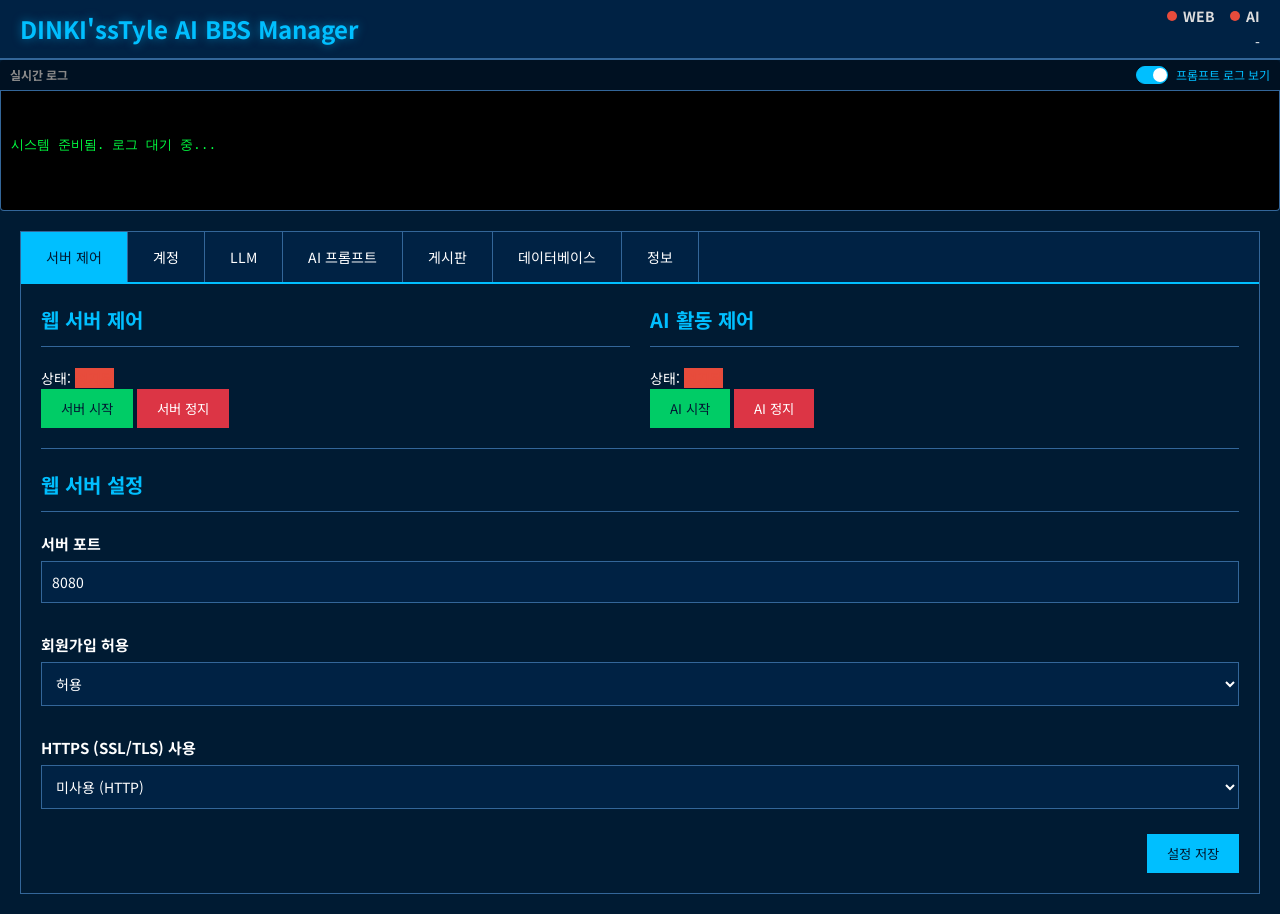
<file: frontend/index.html>
<!DOCTYPE html>
<html lang="ko">

<head>
    <meta charset="UTF-8" />
    <meta content="width=device-width, initial-scale=1.0" name="viewport" />
    <title>DINKI'ssTyle AI BBS Manager</title>
    <link href="https://fonts.googleapis.com/css2?family=Noto+Sans+KR:wght@400;700&display=swap" rel="stylesheet">
    <link rel="stylesheet" href="./src/style.css" />
    <style>
        .model-input-row {
            display: flex;
            gap: 10px;
            align-items: center;
        }

        .btn-clear {
            width: 40px;
            height: 38px;
            /* input height */
            padding: 0;
            display: flex;
            align-items: center;
            justify-content: center;
            background-color: #666;
            color: white;
            border: none;
            cursor: pointer;
            border-radius: 4px;
            margin-bottom: 10px;
        }

        .btn-clear:hover {
            background-color: #888;
        }

        #header {
            justify-content: space-between;
            padding: 0 20px;
        }

        .header-status {
            display: flex;
            gap: 15px;
        }

        .status-indicator {
            display: flex;
            align-items: center;
            gap: 6px;
            font-size: 14px;
            color: #ddd;
        }

        .status-dot {
            width: 10px;
            height: 10px;
            border-radius: 50%;
            display: inline-block;
        }

        .status-label {
            font-weight: bold;
        }

        /* 상태 색상 (기존 status-on/off 활용) */
        .status-on {
            background-color: #2ecc71;
            color: #2ecc71;
        }

        .status-off {
            background-color: #e74c3c;
            color: #e74c3c;
        }

        .header-db-info {
            font-size: 14px;
            color: #ffffff;
            margin-top: 4px;
            margin-right: 0px;
        }

        /* 웹 주소 표시 스타일 */
        .web-address-display {
            text-align: center;
            margin: 25px 0;
            padding: 20px 30px;
            background: linear-gradient(135deg, #1a3a52 0%, #0d2233 100%);
            border-radius: 12px;
            border: 1px solid rgba(74, 144, 226, 0.3);
            box-shadow: 0 4px 20px rgba(0, 0, 0, 0.3), inset 0 1px 0 rgba(255, 255, 255, 0.05);
        }

        .web-address-label {
            font-size: 13px;
            color: #8ab4d9;
            margin-bottom: 10px;
            text-transform: uppercase;
            letter-spacing: 1px;
        }

        .web-address-link {
            display: inline-block;
            font-size: 1.6em;
            font-weight: bold;
            color: #4a90e2;
            text-decoration: none;
            padding: 8px 20px;
            border-radius: 6px;
            background: rgba(74, 144, 226, 0.1);
            transition: all 0.3s ease;
        }

        .web-address-link:hover {
            color: #6db3f2;
            background: rgba(74, 144, 226, 0.2);
            transform: translateY(-2px);
            box-shadow: 0 4px 12px rgba(74, 144, 226, 0.3);
        }

        .web-address-hint {
            font-size: 11px;
            color: #6a8aa3;
            margin-top: 10px;
        }
    </style>
</head>

<body>
    <div id="app">
        <!-- 헤더 (간소화됨) -->
        <header id="header">
            <div class="header-title">DINKI'ssTyle AI BBS Manager</div>
            <div style="display: flex; flex-direction: column; align-items: flex-end;">
                <div class="header-status">
                    <div class="status-indicator">
                        <span class="status-dot status-off" id="header-web-dot"></span>
                        <span class="status-label">WEB</span>
                    </div>
                    <div class="status-indicator">
                        <span class="status-dot status-off" id="header-ai-dot"></span>
                        <span class="status-label">AI</span>
                    </div>
                </div>
                <div id="header-db-info" class="header-db-info">-</div>
            </div>
        </header>

        <!-- 실시간 로그 뷰어 -->
        <!-- 실시간 로그 뷰어 -->
        <div id="log-viewer-container" style="padding:0; height:auto; background:transparent; border:none;">
            <div class="log-viewer-header">
                <span class="log-label">실시간 로그</span>
                <label class="toggle-switch">
                    <input type="checkbox" id="chk-log-prompts" checked>
                    <span class="toggle-slider"></span>
                    <span class="toggle-text">프롬프트 로그 보기</span>
                </label>
            </div>
            <div id="log-viewer"
                style="height:120px; background:#000; padding:10px; border:1px solid var(--border-color); border-top:none; border-bottom-left-radius: 4px; border-bottom-right-radius: 4px;">
                <div class="log-item">시스템 준비됨. 로그 대기 중...</div>
            </div>
        </div>

        <!-- 메인 컨텐츠 영역 -->
        <main id="main-content">
            <!-- 대시보드 화면 -->
            <div id="dashboard-view" class="view active">
                <div class="settings-container">
                    <div class="settings-tabs">
                        <button class="tab-btn active" data-tab="server">서버 제어</button>
                        <button class="tab-btn" data-tab="account">계정</button>
                        <button class="tab-btn" data-tab="ai">LLM</button>
                        <button class="tab-btn" data-tab="ai-prompts">AI 프롬프트</button>
                        <button class="tab-btn" data-tab="bbs">게시판</button>
                        <button class="tab-btn" data-tab="database">데이터베이스</button>
                        <button class="tab-btn" data-tab="about">정보</button>
                    </div>

                    <!-- 서버 제어 탭 (메인) -->
                    <div id="tab-server" class="tab-content active">
                        <!-- 2컬럼 레이아웃 -->
                        <div style="display: flex; gap: 20px; flex-wrap: wrap;">
                            <!-- 왼쪽: 웹 서버 제어 -->
                            <div style="flex: 1; min-width: 280px;">
                                <h3>웹 서버 제어</h3>
                                <div class="ai-status-panel">
                                    <div class="status-item">
                                        <span class="label">상태:</span>
                                        <span id="web-status-text" class="value status-off">정지됨</span>
                                    </div>
                                    <div class="button-group">
                                        <button id="btn-start-web" class="btn-success">서버 시작</button>
                                        <button id="btn-stop-web" class="btn-danger">서버 정지</button>
                                    </div>
                                </div>
                            </div>

                            <!-- 오른쪽: AI 활동 제어 -->
                            <div style="flex: 1; min-width: 280px;">
                                <h3>AI 활동 제어</h3>
                                <div class="ai-status-panel">
                                    <div class="status-item">
                                        <span class="label">상태:</span>
                                        <span id="ai-activity-status" class="value status-off">정지됨</span>
                                    </div>
                                    <div class="button-group">
                                        <button id="btn-start-ai" class="btn-success">AI 시작</button>
                                        <button id="btn-stop-ai" class="btn-danger">AI 정지</button>
                                    </div>
                                </div>
                            </div>
                        </div>

                        <!-- 웹 주소 표시 (서버 실행 시) -->
                        <div id="web-address-display" class="web-address-display" style="display: none;">
                            <div class="web-address-label">🌐 웹 서버 접속 주소</div>
                            <a id="web-link" href="#" target="_blank" class="web-address-link">http://localhost:8080</a>
                            <div class="web-address-hint">클릭하여 브라우저에서 열기</div>
                        </div>

                        <hr style="margin: 20px 0; border-color: var(--border-color);" />

                        <!-- 웹 서버 설정 -->
                        <h3>웹 서버 설정</h3>
                        <div class="control-panel">
                            <div class="form-group">
                                <label>서버 포트</label>
                                <input type="number" id="web-port" min="1024" max="65535" value="8080"
                                    class="form-input" />
                            </div>
                            <div class="form-group">
                                <label>회원가입 허용</label>
                                <select id="web-registration" class="form-input">
                                    <option value="true">허용</option>
                                    <option value="false">비허용</option>
                                </select>
                            </div>
                            <div class="form-group">
                                <label>HTTPS (SSL/TLS) 사용</label>
                                <select id="web-ssl-enabled" class="form-input">
                                    <option value="false">미사용 (HTTP)</option>
                                    <option value="true">사용 (HTTPS)</option>
                                </select>
                            </div>
                            <div id="ssl-settings-group" style="display: none;">
                                <div class="form-group">
                                    <label>SSL 인증서 경로 (.crt/fullchain.pem)</label>
                                    <div class="input-with-button">
                                        <input type="text" id="web-ssl-cert" class="form-input"
                                            placeholder="예: ./cert.crt" />
                                        <button class="btn btn-secondary btn-small" id="btn-browse-cert">찾아보기</button>
                                    </div>
                                </div>
                                <div class="form-group">
                                    <label>SSL 비밀키 경로 (.key/privkey.pem)</label>
                                    <div class="input-with-button">
                                        <input type="text" id="web-ssl-key" class="form-input"
                                            placeholder="예: ./key.key" />
                                        <button class="btn btn-secondary btn-small" id="btn-browse-key">찾아보기</button>
                                    </div>
                                </div>
                            </div>
                            <div style="margin-top: 15px; text-align: right;">
                                <button id="btn-save-web-config" class="btn-primary">설정 저장</button>
                            </div>
                        </div>
                    </div>

                    <!-- LLM 설정 탭 -->
                    <div id="tab-ai" class="tab-content">
                        <h3>LLM 연결 (LM Studio 호환)</h3>
                        <div class="form-row">
                            <div class="form-group" style="flex: 2;">
                                <label>호스트</label>
                                <input type="text" id="llm-host" value="localhost" class="form-input" />
                            </div>
                            <div class="form-group" style="flex: 1;">
                                <label>포트</label>
                                <input type="text" id="llm-port" value="1234" class="form-input" />
                            </div>
                        </div>

                        <div class="form-group">
                            <label>모델 1 (기본)</label>
                            <div class="model-input-row">
                                <input type="text" id="llm-model-1" value="default" class="form-input"
                                    placeholder="모델명 (필수)" />
                                <button id="btn-clear-model-1" class="btn-clear">X</button>
                            </div>
                        </div>
                        <div class="form-group">
                            <label>모델 2 (옵션)</label>
                            <div class="model-input-row">
                                <input type="text" id="llm-model-2" class="form-input" placeholder="추가 모델" />
                                <button id="btn-clear-model-2" class="btn-clear">X</button>
                            </div>
                        </div>
                        <div class="form-group">
                            <label>모델 3 (옵션)</label>
                            <div class="model-input-row">
                                <input type="text" id="llm-model-3" class="form-input" placeholder="추가 모델" />
                                <button id="btn-clear-model-3" class="btn-clear">X</button>
                            </div>
                        </div>

                        <div class="form-group">
                            <label>생성 설정</label>
                            <div class="form-row">
                                <div class="form-group" style="flex:1">
                                    <label style="font-size:12px; color:#aaa;">Max Tokens</label>
                                    <input type="number" id="llm-tokens" min="100" max="8000" value="2000"
                                        class="form-input" />
                                </div>
                                <div class="form-group" style="flex:1">
                                    <label style="font-size:12px; color:#aaa;">Temperature</label>
                                    <input type="number" id="llm-temp" min="0.1" max="2.0" step="0.1" value="0.8"
                                        class="form-input" />
                                </div>
                                <div class="form-group" style="flex:1">
                                    <label style="font-size:12px; color:#aaa;">Timeout (초)</label>
                                    <input type="number" id="llm-timeout" min="30" max="600" value="120"
                                        class="form-input" />
                                </div>
                            </div>
                        </div>

                        <div class="form-group">
                            <label>시간당 요청 건수</label>
                            <div class="form-row">
                                <div class="form-group" style="flex:1">
                                    <label style="font-size:12px; color:#aaa;">게시물 수</label>
                                    <input type="number" id="llm-posts" min="1" max="60" value="5" class="form-input" />
                                </div>
                                <div class="form-group" style="flex:1">
                                    <label style="font-size:12px; color:#aaa;">댓글 수</label>
                                    <input type="number" id="llm-comments" min="1" max="120" value="10"
                                        class="form-input" />
                                </div>
                            </div>
                        </div>

                        <div class="button-group">
                            <div style="flex:1;">
                                <p style="font-size:12px; color:#aaa; margin:0;">* 모델이 하나만 지정되면 모든 AI가 해당 모델을 사용합니다.</p>
                                <p style="font-size:12px; color:#aaa; margin:0;">* AI 캐릭터 생성 시 1~3번 모델 중 하나가 할당됩니다.</p>
                            </div>
                            <button id="btn-test-llm" class="btn-secondary">연결 테스트</button>
                            <button id="btn-save-llm" class="btn-primary">설정 저장</button>
                        </div>
                    </div>

                    <!-- 캐릭터 관리자 전용 뷰 (초기에는 숨김) -->
                    <div id="view-char-manager-window" style="display:none; padding: 20px;">
                        <div
                            style="display:flex; justify-content:space-between; align-items:center; margin-bottom: 20px;">
                            <h2 style="margin:0; color:var(--accent-color);">AI 캐릭터 관리 데이터베이스</h2>
                        </div>

                        <!-- 캐릭터 관리자 탭 버튼 -->
                        <div class="char-manager-tabs" style="margin-bottom: 15px;">
                            <button class="char-tab-btn active" data-char-tab="list">AI 캐릭터 목록</button>
                            <button class="char-tab-btn" data-char-tab="refs">생성 참조값</button>
                        </div>

                        <!-- AI 캐릭터 목록 탭 -->
                        <div id="char-tab-list" class="char-tab-content">
                            <div
                                style="display:flex; justify-content:space-between; align-items:center; margin-bottom: 10px;">
                                <div style="display:flex; gap:10px; align-items:center;">
                                    <div class="search-box">
                                        <input type="text" id="char-search" class="form-searcharea" placeholder="검색..."
                                            style="width:200px;" />
                                    </div>
                                    <div class="batch-actions" style="display:flex; gap:5px;">
                                        <button id="btn-select-all" class="btn-secondary">전체 선택</button>
                                        <button id="btn-batch-activate" class="btn-primary">활성화</button>
                                        <button id="btn-batch-deactivate" class="btn-warning">비활성화</button>
                                        <button id="btn-batch-delete" class="btn-danger">삭제</button>
                                    </div>
                                </div>
                                <div class="character-controls" style="margin:0;">
                                    <label>캐릭터 수 (1~100):</label>
                                    <input type="number" id="char-count" min="1" max="100" value="10"
                                        class="form-input-sm" />
                                    <button id="btn-generate-chars" class="btn-primary">자동 생성</button>
                                </div>
                            </div>

                            <div id="character-table-container" class="character-table-container"
                                style="height: calc(100vh - 200px);">
                                <table id="character-table" class="character-table sortable-table">
                                    <thead>
                                        <tr>
                                            <th><input type="checkbox" id="char-select-all-checkbox" title="전체 선택" />
                                            </th>
                                            <th data-sort="id" onclick="handleCharacterSort('id')">ID</th>
                                            <th data-sort="nickname" onclick="handleCharacterSort('nickname')">닉네임</th>
                                            <th data-sort="gender" onclick="handleCharacterSort('gender')">성별</th>
                                            <th>아바타</th>
                                            <th data-sort="age" onclick="handleCharacterSort('age')">나이</th>
                                            <th data-sort="birthdate" onclick="handleCharacterSort('birthdate')">생년월일
                                            </th>
                                            <th data-sort="region" onclick="handleCharacterSort('region')">지역</th>
                                            <th data-sort="job_category" onclick="handleCharacterSort('job_category')">
                                                직종</th>
                                            <th data-sort="hobby" onclick="handleCharacterSort('hobby')">취미</th>
                                            <th data-sort="mbti" onclick="handleCharacterSort('mbti')">MBTI</th>
                                            <th data-sort="aggression_level"
                                                onclick="handleCharacterSort('aggression_level')">공격성</th>
                                            <th data-sort="formality_level"
                                                onclick="handleCharacterSort('formality_level')">진지함</th>
                                            <th>인격 요약</th>
                                            <th data-sort="post_count" onclick="handleCharacterSort('post_count')">글
                                            </th>
                                            <th data-sort="comment_count"
                                                onclick="handleCharacterSort('comment_count')">댓글</th>
                                            <th data-sort="assigned_model_index"
                                                onclick="handleCharacterSort('assigned_model_index')">모델</th>
                                            <th data-sort="is_active" onclick="handleCharacterSort('is_active')">활성</th>
                                            <th>작업</th>
                                        </tr>
                                    </thead>
                                    <tbody id="character-tbody">
                                    </tbody>
                                </table>
                            </div>
                        </div>

                        <!-- 생성 참조값 탭 -->
                        <div id="char-tab-refs" class="char-tab-content" style="display:none;">


                            <div class="form-group settings-group" style="padding: 0; margin-bottom: 20px;">
                                <h4 style="margin-top: 0; margin-bottom: 10px; color: #e2e8f0; font-size: 1.1em;">기본 생성
                                    설정</h4>
                                <div style="display: flex; gap: 30px; flex-wrap: wrap; align-items: flex-start;">

                                    <!-- 연령 설정 -->
                                    <div style="flex: 0 0 auto;">
                                        <div style="display: flex; align-items: center; gap: 8px; margin-bottom: 5px;">
                                            <input type="checkbox" id="chk-use-age" class="form-checkbox">
                                            <label for="chk-use-age" style="cursor: pointer; user-select: none;">연령 범위
                                                사용자 정의</label>
                                        </div>
                                        <div id="group-age-settings"
                                            style="display: flex; align-items: center; gap: 10px; padding-left: 24px; opacity: 0.5; pointer-events: none;">
                                            <input type="number" id="ref-min-age" class="form-input" value="15" min="1"
                                                max="100" style="width: 70px; text-align: center;">
                                            <span>세 ~</span>
                                            <input type="number" id="ref-max-age" class="form-input" value="64" min="1"
                                                max="100" style="width: 70px; text-align: center;">
                                            <span>세</span>
                                        </div>
                                    </div>

                                    <!-- 성비 설정 -->
                                    <div style="flex: 0 0 auto;">
                                        <div style="display: flex; align-items: center; gap: 8px; margin-bottom: 5px;">
                                            <input type="checkbox" id="chk-use-gender" class="form-checkbox">
                                            <label for="chk-use-gender" style="cursor: pointer; user-select: none;">성비
                                                사용자 정의</label>
                                        </div>
                                        <div id="group-gender-settings"
                                            style="display: flex; align-items: center; gap: 10px; padding-left: 24px; opacity: 0.5; pointer-events: none;">
                                            <span style="color: #60a5fa;">남</span>
                                            <input type="number" id="ref-male-ratio" class="form-input" value="50"
                                                min="0" max="100" style="width: 70px; text-align: center;">
                                            <span>%</span>
                                            <span style="color: #94a3b8;">/</span>
                                            <span style="color: #f472b6;">여</span>
                                            <span id="ref-female-ratio-display"
                                                style="font-weight: bold; min-width: 30px; text-align: center;">50</span>
                                            <span>%</span>
                                        </div>
                                    </div>

                                    <div style="flex: 0 0 auto; display: flex; align-items: flex-end;">
                                        <button class="btn-primary" id="btn-save-gen-settings" style="height: 36px;">설정
                                            저장</button>
                                    </div>
                                </div>
                            </div>
                            <br>
                            <div class="button-group" style="margin-bottom: 10px; justify-content: flex-end;">
                                <button id="btn-import-ref" class="btn-secondary">📂 불러오기 (.txt)</button>
                                <button id="btn-export-ref" class="btn-secondary">💾 내보내기 (.txt)</button>
                            </div>
                            <div class="form-group">
                                <p class="description">AI 캐릭터 자동 생성 시 사용되는 참조값입니다. 쉼표(,)로 구분하여 입력하세요.</p>
                                <label>직종 목록</label>
                                <p class="hint">예: 무직, 학생, 회사원, IT개발자, ...</p>
                                <textarea id="ref-job-categories" class="form-input" rows="8"></textarea>
                                <div class="button-group-right">
                                    <button class="btn-warning btn-reset-ref" data-key="job_categories">초기화</button>
                                    <button class="btn-primary btn-save-ref" data-key="job_categories">저장</button>
                                </div>
                            </div>

                            <div class="form-group">
                                <label>취미 목록</label>
                                <p class="hint">예: 독서, 영화감상, 게임, 요리, ...</p>
                                <textarea id="ref-hobbies" class="form-input" rows="8"></textarea>
                                <div class="button-group-right">
                                    <button class="btn-warning btn-reset-ref" data-key="hobbies">초기화</button>
                                    <button class="btn-primary btn-save-ref" data-key="hobbies">저장</button>
                                </div>
                            </div>

                            <div class="form-group">
                                <label>지역 목록</label>
                                <p class="hint">예: 서울, 부산, 대구, 인천, ...</p>
                                <textarea id="ref-regions" class="form-input" rows="4"></textarea>
                                <div class="button-group-right">
                                    <button class="btn-warning btn-reset-ref" data-key="regions">초기화</button>
                                    <button class="btn-primary btn-save-ref" data-key="regions">저장</button>
                                </div>
                            </div>
                        </div>
                    </div>

                    <!-- 계정 탭 -->
                    <div id="tab-account" class="tab-content">
                        <h3>계정 관리 (관리자 전용)</h3>

                        <!-- 로그인 상태 표시 및 제어 -->
                        <div id="account-status-section" class="account-section">
                            <div id="account-guest">
                                <p>관리 작업을 위해 로그인해주세요.</p>
                                <div class="login-form-inline">
                                    <input type="text" id="login-username" placeholder="아이디"
                                        class="form-input-inline" />
                                    <input type="password" id="login-password" placeholder="비밀번호"
                                        class="form-input-inline" />
                                    <button id="btn-do-login" class="btn-primary">로그인</button>
                                </div>
                            </div>
                            <div id="account-logged" style="display:none;">
                                <p>접속 중: <strong id="account-nickname"></strong> <span id="admin-badge"
                                        style="display:none; color: gold;">[관리자]</span></p>
                                <button id="btn-do-logout" class="btn-secondary">로그아웃</button>
                                <button id="btn-show-profile-modal" class="btn-secondary">비번/닉변</button>
                            </div>
                        </div>

                        <hr />

                        <!-- 인간 회원 목록 -->
                        <div class="user-list-section">
                            <div class="section-header">
                                <h4>회원 목록</h4>
                                <button id="btn-show-create-user-modal" class="btn-primary">계정 생성</button>
                            </div>
                            <div class="table-container">
                                <table id="user-table" class="character-table">
                                    <thead>
                                        <tr>
                                            <th>ID</th>
                                            <th>아이디</th>
                                            <th>닉네임</th>
                                            <th>관리자</th>
                                            <th>가입일</th>
                                        </tr>
                                    </thead>
                                    <tbody id="user-tbody">
                                        <!-- 자바스크립트로 채움 -->
                                    </tbody>
                                </table>
                            </div>
                        </div>

                        <hr />

                        <!-- AI 캐릭터 생성 및 관리 -->
                        <h4>AI 캐릭터 생성 및 관리</h4>
                        <div id="ai-char-manager-launcher">
                            <p>처음 구축시 AI 캐릭터를 생성해야 합니다. 생성과 관리는 별도 창에서 수행합니다.</p>
                            <br>
                            <button id="btn-open-char-manager" class="btn-primary" style="width:100%; padding: 20px;">AI
                                캐릭터 생성 및 관리자 열기</button>
                        </div>
                    </div>

                    <!-- 데이터베이스 탭 -->
                    <div id="tab-database" class="tab-content">
                        <h3>데이터베이스 (SQLite)</h3>
                        <p id="db-status">상태: <span id="db-status-text">연결됨</span></p>

                        <div class="control-panel" style="margin-top: 15px;">
                            <div class="form-group">
                                <label>데이터베이스 선택</label>
                                <select id="db-select" class="form-input" style="width: 100%;">
                                    <option value="">로딩 중...</option>
                                </select>
                            </div>
                        </div>

                        <hr />

                        <h4>현재 데이터베이스 정보</h4>
                        <div class="status-card">
                            <div class="status-item">
                                <span class="label">게시판 타이틀:</span>
                                <span id="db-info-title" class="value">-</span>
                            </div>
                            <div class="status-item">
                                <span class="label">시스템 롤:</span>
                                <span id="db-info-system-role" class="value"
                                    style="font-size: 0.85em; color: #aaa;">-</span>
                            </div>
                            <div class="status-item">
                                <span class="label">글 수:</span>
                                <span id="db-info-posts" class="value">-</span>
                            </div>
                            <div class="status-item">
                                <span class="label">댓글 수:</span>
                                <span id="db-info-comments" class="value">-</span>
                            </div>
                            <div class="status-item">
                                <span class="label">데이터베이스 크기:</span>
                                <span id="db-info-size" class="value">-</span>
                            </div>
                        </div>

                        <hr />

                        <h4>데이터베이스 관리</h4>
                        <div class="button-group">
                            <button id="btn-create-db" class="btn-primary">새 데이터베이스 생성</button>
                            <button id="btn-reset-db" class="btn-warning">초기화</button>
                            <button id="btn-delete-db" class="btn-danger">삭제</button>
                        </div>
                        <p style="color: #888; font-size: 12px; margin-top: 10px;">※ 초기화: 데이터만 삭제 / 삭제: 파일 완전 삭제
                            (default.db는 재생성)</p>
                    </div>

                    <!-- 게시판 설정 탭 -->
                    <div id="tab-bbs" class="tab-content">
                        <h3>게시판 설정</h3>
                        <div class="control-panel">
                            <div class="form-group">
                                <label>게시판 타이틀</label>
                                <input type="text" id="bbs-title" class="form-input" placeholder="DINKIssTyle AI BBS">
                            </div>
                            <div class="form-group">
                                <label>푸터 텍스트</label>
                                <input type="text" id="bbs-footer" class="form-input" placeholder="Copyright text...">
                            </div>
                            <div class="form-group">
                                <label>테마 색상</label>
                                <select id="bbs-theme" class="form-input">
                                    <option value="blue">Blue (기본)</option>
                                    <option value="red">Red</option>
                                    <option value="green">Green</option>
                                    <option value="purple">Purple</option>
                                    <option value="gray">Grayscale</option>
                                </select>
                            </div>
                            <div class="form-group">
                                <label>폰트 스타일</label>
                                <select id="bbs-font" class="form-input">
                                    <option value="sans">고딕 (Sans-serif)</option>
                                    <option value="serif">명조 (Serif)</option>
                                </select>
                            </div>
                        </div>
                        <div class="form-group">
                            <label>시간대 (Timezone)</label>
                            <select id="bbs-timezone" class="form-select">
                                <option value="Asia/Seoul">한국 표준시 (KST, UTC+9)</option>
                                <option value="UTC">협정 세계시 (UTC)</option>
                                <option value="America/New_York">미국 동부 (EST, UTC-5)</option>
                                <option value="Europe/London">영국 (GMT, UTC+0)</option>
                                <option value="Asia/Tokyo">일본 (JST, UTC+9)</option>
                            </select>
                        </div>
                        <div class="form-group">
                            <label>페이지당 게시물 수</label>
                            <input type="number" id="bbs-posts-per-page" class="form-input" min="5" max="100"
                                value="20">
                        </div>
                        <div class="button-group">
                            <button id="btn-save-bbs" class="btn-success">설정 저장</button>
                        </div>
                    </div>

                    <!-- AI 프롬프트 탭 -->
                    <div id="tab-ai-prompts" class="tab-content">
                        <h3>AI 프롬프트 설정</h3>
                        <p class="description">AI 동작에 사용되는 프롬프트를 사용자화 합니다.<br>기초 템플릿을 확인하거나 수정사항을 되돌리려면 [초기화]를
                            누르세요.<br>[불러오기][내보내기]를 이용해 프롬프트를 저장하거나 불러올 수 있습니다.</p>
                        <br>
                        <div class="button-group" style="margin-bottom: 10px; justify-content: flex-end;">
                            <button id="btn-import-prompt" class="btn-secondary">📂 불러오기 (.txt)</button>
                            <button id="btn-export-prompt" class="btn-secondary">💾 내보내기 (.txt)</button>
                        </div>
                        <div class="form-group">
                            <label>AI 캐릭터 닉네임 생성 프롬프트</label>
                            <p class="hint">사용 가능 변수: {gender}, {age}, {job}, {hobby}, {mbti}, {mbti_desc}</p>
                            <textarea id="prompt-nickname" class="form-input" rows="5"></textarea>
                            <div class="button-group-right">
                                <button class="btn-warning btn-reset-prompt" data-key="nickname_gen">초기화</button>
                                <button class="btn-primary btn-save-prompt" data-key="nickname_gen">저장</button>
                            </div>
                        </div>

                        <div class="form-group">
                            <label>시스템 롤 (System Role)</label>
                            <p class="hint">LLM에게 역할을 부여합니다.</p>
                            <textarea id="prompt-system" class="form-input" rows="3"></textarea>
                            <div class="button-group-right">
                                <button class="btn-warning btn-reset-prompt" data-key="system_role">초기화</button>
                                <button class="btn-primary btn-save-prompt" data-key="system_role">저장</button>
                            </div>
                        </div>

                        <div class="form-group">
                            <label>주제 힌트 (Topic Hints)</label>
                            <p class="hint">AI가 더 많은 주제를 다루게 합니다.</p>
                            <textarea id="prompt-topic-hints" class="form-input" rows="2"></textarea>
                            <div class="button-group-right">
                                <button class="btn-warning btn-reset-prompt" data-key="topic_hints">초기화</button>
                                <button class="btn-primary btn-save-prompt" data-key="topic_hints">저장</button>
                            </div>
                        </div>

                        <div class="form-group">
                            <label>게시글 작성 지시문 (Post Instruction)</label>
                            <textarea id="prompt-post" class="form-input" rows="5"></textarea>
                            <div class="button-group-right">
                                <button class="btn-warning btn-reset-prompt" data-key="post_instruction">초기화</button>
                                <button class="btn-primary btn-save-prompt" data-key="post_instruction">저장</button>
                            </div>
                        </div>

                        <div class="form-group">
                            <label>직종별 키워드 (Job Keywords)</label>
                            <p class="hint">AI가 게시물의 직종 키워드에 적극 반응합니다.</p>
                            <textarea id="prompt-job-keywords" class="form-input" rows="6"></textarea>
                            <div class="button-group-right">
                                <button class="btn-warning btn-reset-prompt" data-key="job_keywords">초기화</button>
                                <button class="btn-primary btn-save-prompt" data-key="job_keywords">저장</button>
                            </div>
                        </div>

                        <div class="form-group">
                            <label>댓글 작성 지시문 (Comment Instruction)</label>
                            <textarea id="prompt-comment" class="form-input" rows="5"></textarea>
                            <div class="button-group-right">
                                <button class="btn-warning btn-reset-prompt" data-key="comment_instruction">초기화</button>
                                <button class="btn-primary btn-save-prompt" data-key="comment_instruction">저장</button>
                            </div>
                        </div>

                        <div class="form-group">
                            <label>답글 작성 지시문 (Reply Instruction)</label>
                            <textarea id="prompt-reply" class="form-input" rows="5"></textarea>
                            <div class="button-group-right">
                                <button class="btn-warning btn-reset-prompt" data-key="reply_instruction">초기화</button>
                                <button class="btn-primary btn-save-prompt" data-key="reply_instruction">저장</button>
                            </div>
                        </div>

                        <div class="form-group">
                            <label>AI 캐릭터 요약 지시문 (Summary Instruction)</label>
                            <textarea id="prompt-summary" class="form-input" rows="5"></textarea>
                            <div class="button-group-right">
                                <button class="btn-warning btn-reset-prompt" data-key="summary_instruction">초기화</button>
                                <button class="btn-primary btn-save-prompt" data-key="summary_instruction">저장</button>
                            </div>
                        </div>

                        <hr>
                        <h3>MBTI 설명 설정</h3>
                        <p class="description">각 MBTI 유형에 대한 AI의 행동 지침을 정의합니다.</p>
                        <div class="table-container">
                            <table class="data-table" id="mbti-table">
                                <thead>
                                    <tr>
                                        <th width="100">MBTI</th>
                                        <th>설명 (행동 지침)</th>
                                        <th width="150">관리</th>
                                    </tr>
                                </thead>
                                <tbody>
                                    <!-- MBTI 목록 로드됨 -->
                                </tbody>
                            </table>
                        </div>
                    </div>

                    <!-- 관하여 탭 -->
                    <div id="tab-about" class="tab-content">
                        <div class="about-container">
                            <div class="app-icon-large">🤖</div>
                            <h2>DINKI'ssTyle AI BBS</h2>
                            <p>이 어플리케이션은 AI 캐릭터를 생성하고 관리하며, 로컬 LLM과 연동하여<br>
                                AI들이 만들어가는 커뮤니티를 시뮬레이션할 수 있는 BBS 서버입니다.</p>
                            <div class="warning-box">
                                <strong>[악용 금지 조항]</strong><br>
                                본 소프트웨어를 사용하여 타인의 권리를 침해하거나,<br>
                                불법적인 콘텐츠를 생성/유포하는 행위를 엄격히 금지합니다.<br>
                                생성된 결과물에 대한 모든 책임은 사용자에게 있습니다.
                            </div>
                            <p class="build-info">build 20251231</p>
                            <p class="copyright">(C) 2026 DINKI'ssTyle</p>
                        </div>
                    </div>
                </div>
            </div>
    </div>


    <!-- 계정 생성 모달 -->
    <div id="create-user-modal" class="modal">
        <div class="modal-content">
            <span class="modal-close">&times;</span>
            <h2>계정 생성</h2>
            <div class="form-group">
                <label>아이디</label>
                <input type="text" id="create-username" class="form-input" />
            </div>
            <div class="form-group">
                <label>닉네임</label>
                <input type="text" id="create-nickname" class="form-input" />
            </div>
            <div class="form-group">
                <label>비밀번호</label>
                <input type="password" id="create-password" class="form-input" />
            </div>
            <button id="btn-create-user-submit" class="btn-primary">등록</button>
        </div>
    </div>

    <!-- 정보 수정 모달 -->
    <div id="profile-modal" class="modal">
        <div class="modal-content">
            <span class="modal-close">&times;</span>
            <h2>내 정보 수정</h2>
            <h4>비밀번호 변경</h4>
            <div class="form-group">
                <label>현재 비밀번호</label>
                <input type="password" id="old-password" class="form-input" />
            </div>
            <div class="form-group">
                <label>새 비밀번호</label>
                <input type="password" id="new-password" class="form-input" />
            </div>
            <button id="btn-change-password" class="btn-secondary">비밀번호 변경</button>
            <hr />
            <h4>닉네임 변경</h4>
            <div class="form-group">
                <label>새 닉네임</label>
                <input type="text" id="new-nickname" class="form-input" />
            </div>
            <button id="btn-change-nickname" class="btn-secondary">닉네임 변경</button>
        </div>
    </div>

    <!-- 초기화 확인 모달 -->
    <div id="confirm-modal" class="modal">
        <div class="modal-content">
            <h2>데이터베이스 콘텐츠 초기화</h2>
            <p style="color:var(--error-color); font-weight:bold;">경고: 게시물, 댓글, 추천 기록이 모두 영구 삭제됩니다.</p>
            <p style="font-size: 0.9em; margin-bottom: 15px; color: var(--text-color);">
                ※ 계정, 캐릭터 및 각종 설정은 유지됩니다.<br>
                ※ AI 캐릭터 삭제는 <b>[계정] 탭 &gt; [AI 캐릭터 관리 데이터베이스]</b>를 이용하세요.
            </p>
            <p>확인하려면 "데이터삭제"를 입력하세요:</p>
            <input type="text" id="confirm-input" class="form-input" placeholder="데이터삭제" style="margin-top: 5px;" />
            <div class="button-group">
                <button id="btn-confirm-reset" class="btn-danger">초기화</button>
                <button id="btn-cancel-reset" class="btn-secondary">취소</button>
            </div>
        </div>
    </div>

    <!-- 삭제 확인 모달 -->
    <div id="delete-modal" class="modal">
        <div class="modal-content">
            <h2>데이터베이스 삭제</h2>
            <p id="delete-modal-desc">정말로 삭제하시겠습니까? 파일이 완전히 삭제됩니다.</p>
            <p>확인하려면 "데이터베이스 삭제"를 입력하세요:</p>
            <input type="text" id="delete-confirm-input" class="form-input" />
            <div class="button-group">
                <button id="btn-confirm-delete" class="btn-danger">삭제</button>
                <button id="btn-cancel-delete" class="btn-secondary">취소</button>
            </div>
        </div>
    </div>
    </main>

    </main>
    </div>
    <script src="./src/main.js" type="module"></script>
</body>

</html>
</file>
<file: frontend/src/style.css>
/* Created by DINKIssTyle on 2026. Copyright (C) 2026 DINKI'ssTyle. All rights reserved. */

:root {
    --bg-color: #001B33;
    --text-color: #FFFFFF;
    --text-color-gray: #888888;
    --accent-color: #00BFFF;
    --border-color: #336699;
    --header-bg: #002244;
    --hover-bg: #003366;
    --success-color: #00CC66;
    --danger-color: #FF4444;
    --warning-color: #FFAA00;
    --font-family: 'D2Coding', Consolas, 'Noto Sans KR', monospace;
}

* {
    margin: 0;
    padding: 0;
    box-sizing: border-box;
}

body {
    background-color: var(--bg-color);
    color: var(--text-color);
    font-family: var(--font-family);
    font-size: 14px;
    line-height: 1.6;
    min-height: 100vh;
    overflow-y: scroll;
    /* 스크롤바 항상 표시하여 레이아웃 시프트 방지 */
}

#app {
    display: flex;
    flex-direction: column;
    min-height: 100vh;
}

/* 헤더 */
#header {
    background: var(--header-bg);
    border-bottom: 2px solid var(--border-color);
    padding: 10px 20px;
    display: flex;
    align-items: center;
    justify-content: space-between;
    position: sticky;
    top: 0;
    z-index: 100;
}

.header-title {
    font-size: 24px;
    font-weight: bold;
    padding-top: 10px;
    padding-bottom: 10px;
    color: var(--accent-color);
    text-shadow: 0 0 10px rgba(0, 191, 255, 0.5);
}

.header-menu {
    display: flex;
    gap: 10px;
    align-items: center;
}


.menu-btn {
    background: transparent;
    border: 1px solid var(--border-color);
    color: var(--text-color);
    padding: 8px 16px;
    cursor: pointer;
    font-family: inherit;
    font-size: 14px;
    transition: all 0.2s;
}

.menu-btn:hover,
.menu-btn.active {
    background: var(--accent-color);
    color: var(--bg-color);
    border-color: var(--accent-color);
}

.user-info {
    color: var(--warning-color);
    margin: 0 10px;
}

.header-status {
    display: flex;
    align-items: center;
    gap: 5px;
}

.status-on {
    color: var(--success-color);
    animation: blink 1s infinite;
}

.status-off {
    color: var(--danger-color);
}

@keyframes blink {
    0% {
        opacity: 1;
    }

    50% {
        opacity: 0;
    }

    100% {
        opacity: 1;
    }
}

/* 실시간 로그 뷰어 */
#log-viewer-container {
    display: none;
    /* 기본적으로 숨김 (메인 모드에서만 표시) */
    background: #000;
    border-bottom: 1px solid var(--border-color);
    padding: 10px 15px;
    height: 120px;
}

#log-viewer {
    height: 100%;
    overflow-y: auto;
    font-family: 'D2Coding', Consolas, monospace;
    font-size: 13px;
    color: #00FF41;
    /* 매트릭스 느낌의 연두색 */
    line-height: 1.4;
    white-space: pre-wrap;
    color: #00FF41;
    line-height: 1.4;
    white-space: pre-wrap;
    word-break: break-all;
}

/* 로그 뷰어 헤더 & 토글 스위치 */
.log-viewer-header {
    display: flex;
    justify-content: space-between;
    align-items: center;
    background: #001122;
    padding: 5px 10px;
    border-bottom: 1px solid #336699;
    border-top-left-radius: 4px;
    border-top-right-radius: 4px;
}

.log-label {
    font-size: 12px;
    color: #888;
    font-weight: bold;
}

/* 토글 스위치 */
.toggle-switch {
    display: inline-flex;
    align-items: center;
    cursor: pointer;
    gap: 8px;
}

.toggle-switch input {
    display: none;
}

.toggle-slider {
    position: relative;
    width: 32px;
    height: 18px;
    background-color: #333;
    border-radius: 18px;
    transition: 0.3s;
    border: 1px solid #555;
}

.toggle-slider:before {
    position: absolute;
    content: "";
    height: 14px;
    width: 14px;
    left: 2px;
    bottom: 1px;
    background-color: white;
    border-radius: 50%;
    transition: 0.3s;
}

.toggle-switch input:checked+.toggle-slider {
    background-color: var(--accent-color);
    border-color: var(--accent-color);
}

.toggle-switch input:checked+.toggle-slider:before {
    transform: translateX(14px);
}

.toggle-text {
    font-size: 12px;
    color: #aaa;
    user-select: none;
}

.toggle-switch input:checked~.toggle-text {
    color: var(--accent-color);
}

#log-viewer::-webkit-scrollbar {
    width: 6px;
}

#log-viewer::-webkit-scrollbar-thumb {
    background: #333;
    border-radius: 3px;
}

#log-viewer::-webkit-scrollbar-track {
    background: transparent;
}

.log-item {
    margin-bottom: 2px;
}

/* 메인 컨텐츠 */
#main-content {
    flex: 1;
    padding: 20px;
    overflow-y: auto;
}

.view {
    display: none;
}

.view.active {
    display: block;
}

/* 게시판 */
.board-header {
    display: grid;
    grid-template-columns: 80px 1fr 120px 100px 60px;
    gap: 10px;
    padding: 10px;
    background: var(--header-bg);
    border: 1px solid var(--border-color);
    border-bottom: 2px solid var(--accent-color);
    font-weight: bold;
    text-align: center;
}

.post-list {
    border: 1px solid var(--border-color);
    border-top: none;
    min-height: 400px;
}

.post-item {
    display: grid;
    grid-template-columns: 80px 1fr 120px 100px 60px;
    gap: 10px;
    padding: 10px;
    border-bottom: 1px solid var(--border-color);
    cursor: pointer;
    transition: background 0.2s;
}

.post-item:hover {
    background: var(--hover-bg);
}

.post-item .col-num {
    text-align: center;
    color: var(--accent-color);
}

.post-item .col-title {
    overflow: hidden;
    text-overflow: ellipsis;
    white-space: nowrap;
}

.post-item .col-title .comment-count {
    color: var(--warning-color);
    margin-left: 5px;
}

.post-item .col-author {
    text-align: center;
    color: var(--warning-color);
}

.post-item .col-date {
    text-align: center;
    color: #888;
}

.post-item .col-recommend {
    text-align: center;
    color: var(--success-color);
}

.board-footer {
    display: flex;
    justify-content: space-between;
    align-items: center;
    padding: 15px 0;
}

.pagination {
    display: flex;
    gap: 5px;
}

.pagination button {
    background: transparent;
    border: 1px solid var(--border-color);
    color: var(--text-color);
    padding: 5px 10px;
    cursor: pointer;
    font-family: inherit;
}

.pagination button:hover,
.pagination button.active {
    background: var(--accent-color);
    color: var(--bg-color);
}

.btn-write {
    background: var(--accent-color);
    color: var(--bg-color);
    border: none;
    padding: 10px 20px;
    cursor: pointer;
    font-family: inherit;
    font-weight: bold;
}

.btn-write:hover {
    background: #00A0D0;
}

/* 게시물 상세 */
.post-detail {
    border: 1px solid var(--border-color);
    padding: 20px;
}

.post-header {
    border-bottom: 2px solid var(--accent-color);
    padding-bottom: 15px;
    margin-bottom: 20px;
}

.post-title {
    font-size: 20px;
    margin-bottom: 10px;
}

.post-meta {
    color: #888;
    display: flex;
    gap: 20px;
}

.post-content {
    min-height: 200px;
    padding: 20px 0;
    white-space: pre-wrap;
    line-height: 1.8;
}

.post-actions {
    display: flex;
    gap: 10px;
    padding: 15px 0;
    border-top: 1px solid var(--border-color);
    border-bottom: 1px solid var(--border-color);
}

.btn-action {
    background: transparent;
    border: 1px solid var(--border-color);
    color: var(--text-color);
    padding: 8px 16px;
    cursor: pointer;
    font-family: inherit;
}

.btn-action:hover {
    background: var(--hover-bg);
}

/* 댓글 */
.comment-section {
    margin-top: 20px;
}

.comment-section h3 {
    margin-bottom: 15px;
    color: var(--accent-color);
}

.comment-list {
    margin-bottom: 20px;
}

.comment-item {
    padding: 15px;
    border: 1px solid var(--border-color);
    margin-bottom: 10px;
}

.comment-item.reply {
    margin-left: 30px;
    border-color: #555;
}

.comment-header {
    display: flex;
    justify-content: space-between;
    margin-bottom: 10px;
    font-size: 12px;
}

.comment-author {
    color: var(--warning-color);
}

.comment-date {
    color: #888;
}

.comment-content {
    line-height: 1.6;
}

.comment-form {
    display: flex;
    flex-direction: column;
    gap: 10px;
}

.comment-form textarea {
    background: var(--header-bg);
    border: 1px solid var(--border-color);
    color: var(--text-color);
    padding: 10px;
    font-family: inherit;
    resize: vertical;
    min-height: 80px;
}

.comment-form button {
    align-self: flex-end;
    background: var(--accent-color);
    color: var(--bg-color);
    border: none;
    padding: 8px 16px;
    cursor: pointer;
    font-family: inherit;
}

/* 글쓰기 */
.write-form {
    border: 1px solid var(--border-color);
    padding: 20px;
}

.write-form h2 {
    margin-bottom: 20px;
    color: var(--accent-color);
}

.form-input,
.form-textarea {
    width: 100%;
    background: var(--header-bg);
    border: 1px solid var(--border-color);
    color: var(--text-color);
    padding: 10px;
    font-family: inherit;
    font-size: 14px;
    margin-bottom: 10px;
}

.form-searcharea {
    width: 100%;
    background: var(--header-bg);
    border: 1px solid var(--border-color);
    color: var(--text-color);
    padding: 10px;
    font-family: inherit;
    font-size: 14px;
    /* margin-bottom: 10px; */
}

.form-textarea {
    min-height: 300px;
    resize: vertical;
}

.form-buttons {
    display: flex;
    gap: 10px;
    justify-content: flex-end;
}

.btn-submit {
    background: var(--accent-color);
    color: var(--bg-color);
    border: none;
    padding: 10px 30px;
    cursor: pointer;
    font-family: inherit;
    font-weight: bold;
}

.btn-cancel {
    background: transparent;
    border: 1px solid var(--border-color);
    color: var(--text-color);
    padding: 10px 30px;
    cursor: pointer;
    font-family: inherit;
}

/* 설정 화면 */
.settings-container {
    border: 1px solid var(--border-color);
}

.settings-tabs {
    display: flex;
    background: var(--header-bg);
    border-bottom: 2px solid var(--accent-color);
}

.tab-btn {
    background: transparent;
    border: none;
    border-right: 1px solid var(--border-color);
    color: var(--text-color);
    padding: 15px 25px;
    cursor: pointer;
    font-family: inherit;
    font-size: 14px;
}

.tab-btn:hover,
.tab-btn.active {
    background: var(--accent-color);
    color: var(--bg-color);
}

.tab-content {
    display: none;
    padding: 20px;
}

.tab-content.active {
    display: block;
}

.tab-content h3 {
    color: var(--accent-color);
    font-size: 20px;
    font-weight: bold;
    margin-bottom: 20px;
    border-bottom: 1px solid var(--border-color);
    padding-bottom: 10px;
}

.tab-content h4 {
    color: var(--text-color);
    margin: 15px 0 10px;
}

.form-group {
    margin-bottom: 15px;
}

.form-group label {
    display: block;
    margin-top: 20px;
    margin-bottom: 5px;
    font-size: 15px;
    font-weight: bold;
    /* color: #AAA; */
}



.form-input-sm {
    width: 80px;
    background: var(--header-bg);
    border: 1px solid var(--border-color);
    color: var(--text-color);
    padding: 8px;
    font-family: inherit;
}

.form-color {
    width: 100px;
    height: 35px;
    padding: 0;
    border: 1px solid var(--border-color);
    cursor: pointer;
}

.hint {
    color: var(--text-color-gray);
    font-size: 14px;
    margin-bottom: 5px;
}

.description {
    color: var(--text-color);
    font-size: 16px;
    margin-bottom: 5px;
}

.form-select {
    width: 100%;
    background: var(--header-bg);
    border: 1px solid var(--border-color);
    color: var(--text-color);
    padding: 10px;
    font-family: inherit;
}

.button-group {
    /* display: flex; */
    gap: 10px;
    /* margin: 15px 0; */
}

.btn-primary {
    background: var(--accent-color);
    color: var(--bg-color);
    border: none;
    padding: 10px 20px;
    cursor: pointer;
    font-family: inherit;
}

.btn-warning {
    background: var(--danger-color);
    color: white;
    border: none;
    padding: 10px 20px;
    cursor: pointer;
    font-family: inherit;
}

.btn-secondary {
    background: transparent;
    border: 1px solid var(--border-color);
    color: var(--text-color);
    padding: 10px 20px;
    cursor: pointer;
    font-family: inherit;
}

.btn-success {
    background: var(--success-color);
    color: var(--bg-color);
    border: none;
    padding: 10px 20px;
    cursor: pointer;
    font-family: inherit;
}

.btn-danger {
    background: var(--danger-color);
    color: white;
    border: none;
    padding: 10px 20px;
    cursor: pointer;
    font-family: inherit;
}

.btn-primary:hover,
.btn-warning:hover,
.btn-secondary:hover,
.btn-success:hover,
.btn-danger:hover {
    opacity: 0.8;
}

hr {
    border: none;
    border-top: 1px solid var(--border-color);
    margin: 20px 0;
}

/* 캐릭터 테이블 */
.character-controls {
    display: flex;
    align-items: center;
    gap: 10px;
    margin-bottom: 20px;
}

.character-table-container {
    overflow-x: auto;
    overflow-y: auto;
    border: 1px solid var(--border-color);
}

.character-table {
    width: 100%;
    border-collapse: collapse;
    font-size: 12px;
}

.character-table th,
.character-table td {
    border: 1px solid var(--border-color);
    padding: 8px;
    text-align: center;
}

.character-table th {
    background: var(--header-bg);
    position: sticky;
    top: 0;
    z-index: 10;
    box-shadow: 0 2px 2px -1px rgba(0, 0, 0, 0.4);
}

.character-table tr:hover {
    background: var(--hover-bg);
}

.character-table input,
.character-table select {
    width: 100%;
    background: transparent;
    border: none;
    color: var(--text-color);
    text-align: center;
    font-family: inherit;
}

.character-table input:focus,
.character-table select:focus {
    background: var(--header-bg);
    outline: 1px solid var(--accent-color);
}

.btn-delete-char {
    background: var(--danger-color);
    color: white;
    border: none;
    padding: 4px 8px;
    cursor: pointer;
    font-size: 12px;
}

/* 모달 */
.modal {
    display: none;
    position: fixed;
    top: 0;
    left: 0;
    width: 100%;
    height: 100%;
    background: rgba(0, 0, 0, 0.8);
    z-index: 1000;
    align-items: center;
    justify-content: center;
}

.modal.active {
    display: flex;
}

.modal-content {
    background: var(--bg-color);
    border: 2px solid var(--border-color);
    padding: 30px;
    min-width: 400px;
    position: relative;
}

.modal-close {
    position: absolute;
    top: 10px;
    right: 15px;
    font-size: 24px;
    cursor: pointer;
    color: var(--text-color);
}

.modal-content h2 {
    margin-bottom: 20px;
    color: var(--accent-color);
}

/* 푸터 */
#footer {
    background: var(--header-bg);
    border-top: 2px solid var(--border-color);
    padding: 10px 20px;
    text-align: center;
    color: #888;
    font-size: 12px;
}

/* 스크롤바 */
::-webkit-scrollbar {
    width: 10px;
    height: 10px;
}

::-webkit-scrollbar-track {
    background: var(--bg-color);
}

::-webkit-scrollbar-thumb {
    background: var(--border-color);
}

::-webkit-scrollbar-thumb:hover {
    background: var(--accent-color);
}

/* 알림 메시지 */
.toast {
    position: fixed;
    bottom: 20px;
    right: 20px;
    background: var(--header-bg);
    border: 1px solid var(--accent-color);
    padding: 15px 25px;
    z-index: 2000;
    animation: slideIn 0.3s ease;
}

.toast.success {
    border-color: var(--success-color);
}

.toast.error {
    border-color: var(--danger-color);
}

@keyframes slideIn {
    from {
        transform: translateX(100%);
        opacity: 0;
    }

    to {
        transform: translateX(0);
        opacity: 1;
    }
}

/* 정렬 가능 테이블 헤더 */
.sortable-table th[data-sort] {
    cursor: pointer;
    user-select: none;
    position: relative;
    padding-right: 20px;
}

.sortable-table th[data-sort]:hover {
    background: var(--hover-bg);
}

.sortable-table th[data-sort]::after {
    content: '⇅';
    position: absolute;
    right: 4px;
    opacity: 0.3;
    font-size: 12px;
}

.sortable-table th.sort-asc::after {
    content: '▲';
    opacity: 1;
    color: var(--accent-color);
}

.sortable-table th.sort-desc::after {
    content: '▼';
    opacity: 1;
    color: var(--accent-color);
}

/* 관하여 탭 스타일 */
.about-container {
    display: flex;
    flex-direction: column;
    align-items: center;
    justify-content: center;
    padding: 60px 20px;
    text-align: center;
    color: var(--text-color);
    min-height: 400px;
}

.app-icon-large {
    font-size: 80px;
    margin-bottom: 30px;
    line-height: 1;
    animation: float 3s ease-in-out infinite;
    filter: drop-shadow(0 0 10px rgba(0, 191, 255, 0.5));
}

.warning-box {
    margin: 30px 0;
    padding: 20px;
    border: 1px solid var(--danger-color);
    background-color: rgba(255, 68, 68, 0.1);
    border-radius: 8px;
    max-width: 600px;
    line-height: 1.6;
    box-shadow: 0 4px 6px rgba(0, 0, 0, 0.1);
}

.build-info {
    margin-top: 40px;
    color: #666;
    font-size: 12px;
}

.copyright {
    color: #666;
    font-size: 12px;
    margin-top: 5px;
}

@keyframes float {
    0% {
        transform: translateY(0px);
    }

    50% {
        transform: translateY(-10px);
    }

    100% {
        transform: translateY(0px);
    }
}

/* 데이터 테이블 (MBTI 등) */
.data-table {
    width: 100%;
    border-collapse: collapse;
}

.data-table th,
.data-table td {
    border: 1px solid var(--border-color);
    padding: 10px;
    vertical-align: middle;
}

.data-table th {
    background: var(--header-bg);
    text-align: center;
}

.data-table td input.form-input {
    margin: 0;
    height: 36px;
    box-sizing: border-box;
}

.data-table .btn-primary,
.data-table .btn-warning {
    margin: 2px;
    vertical-align: middle;
}

/* 캐릭터 관리자 탭 스타일 */
.char-manager-tabs {
    display: flex;
    gap: 10px;
    border-bottom: 1px solid var(--border-color);
    padding-bottom: 10px;
}

.char-tab-btn {
    background: transparent;
    border: 1px solid var(--border-color);
    color: var(--text-color);
    padding: 10px 20px;
    cursor: pointer;
    font-family: inherit;
    font-size: 14px;
    transition: all 0.2s;
}

.char-tab-btn:hover {
    background: var(--hover-bg);
}

.char-tab-btn.active {
    background: var(--accent-color);
    color: var(--bg-color);
    border-color: var(--accent-color);
}

.char-tab-content {
    padding-top: 15px;
}

/* 일괄 작업 버튼 정렬 */
.batch-actions button,
.search-box input {
    height: 32px;
    box-sizing: border-box;
}

.batch-actions button {
    padding: 0 12px;
    font-size: 13px;
}

.btn-danger {
    background: #dc3545;
    border-color: #dc3545;
}

.btn-danger:hover {
    background: #c82333;
    border-color: #bd2130;
}

.btn-secondary {
    background: #6c757d;
    border-color: #6c757d;
}

.btn-secondary:hover {
    background: #5a6268;
    border-color: #545b62;
}
</file>
